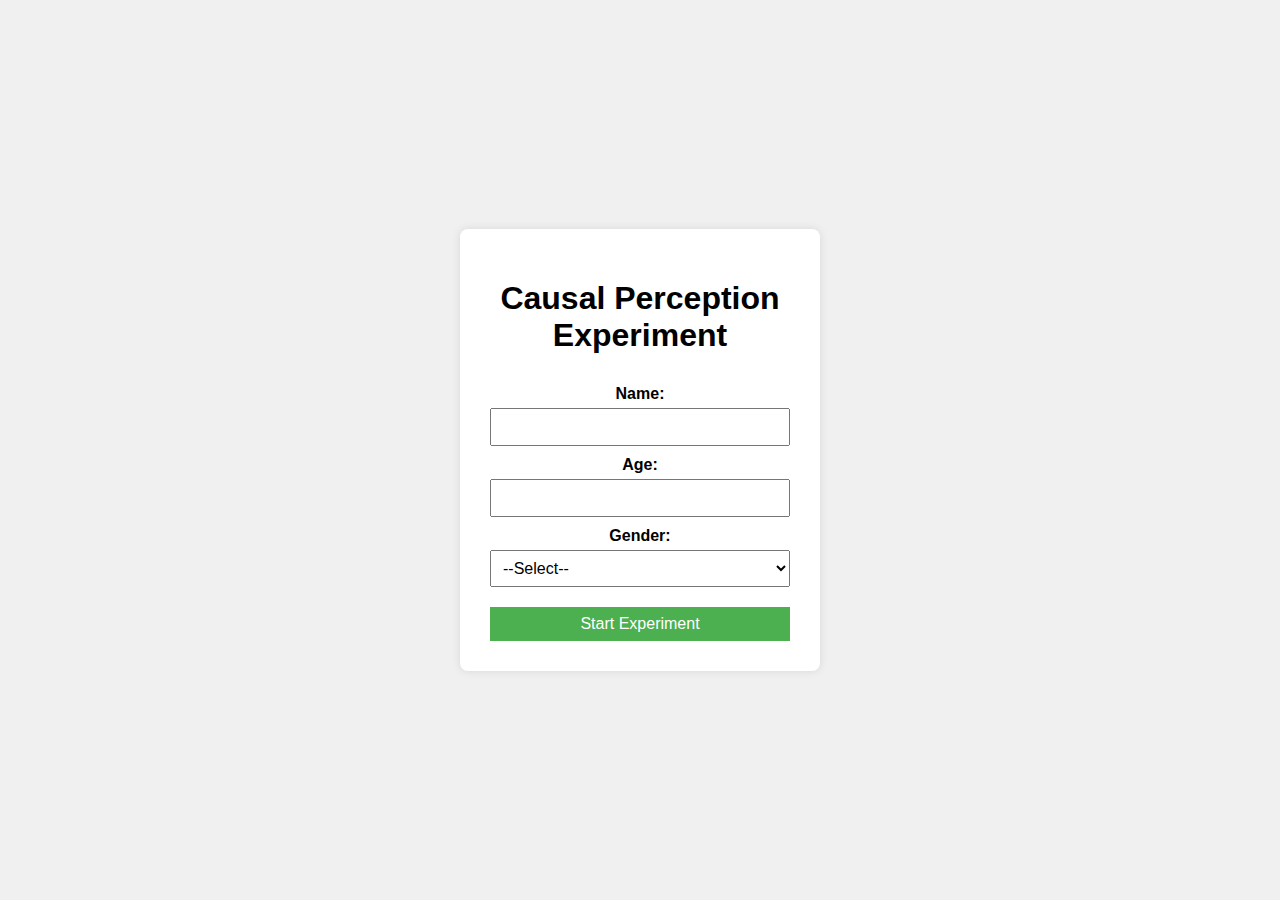
<file: frontend/index.html>
<!DOCTYPE html>
<html lang="en">
<head>
    <meta charset="UTF-8">
    <meta name="viewport" content="width=device-width, initial-scale=1.0">
    <title>Causal Perception Experiment</title>
    <link rel="stylesheet" href="style.css">
</head>
<body>
    <div class="container">
        <h1>Causal Perception Experiment</h1>
        

        <form id="participant-form">
            <label for="name">Name:</label>
            <input type="text" id="name" required>

            <label for="age">Age:</label>
            <input type="number" id="age" required>

            <label for="gender">Gender:</label>
            <select id="gender" required>
                <option value="">--Select--</option>
                <option value="Male">Male</option>
                <option value="Female">Female</option>

            </select>

            <button type="submit">Start Experiment</button>
        </form>

        <div id="experiment" style="display: none;">
            <h2>Welcome, <span id="participant-name"></span>!</h2>
            <p>Experiment will start here...</p>
        </div>
    </div>

    <script src="script.js"></script>
</body>
</html>
</file>
<file: frontend/style.css>
body {
    font-family: Arial, sans-serif;
    background-color: #f0f0f0;
    display: flex;
    justify-content: center;
    align-items: center;
    height: 100vh;
    margin: 0;
}

.container {
    background: white;
    padding: 30px;
    border-radius: 8px;
    box-shadow: 0 0 10px rgba(0, 0, 0, 0.1);
    width: 300px;
    text-align: center;
}

form {
    display: flex;
    flex-direction: column;
}

label {
    margin-top: 10px;
    font-weight: bold;
}

input, select, button {
    padding: 8px;
    margin-top: 5px;
    font-size: 16px;
}

button {
    margin-top: 20px;
    background: #4CAF50;
    color: white;
    border: none;
    cursor: pointer;
}

button:hover {
    background: #45a049;
}
</file>
